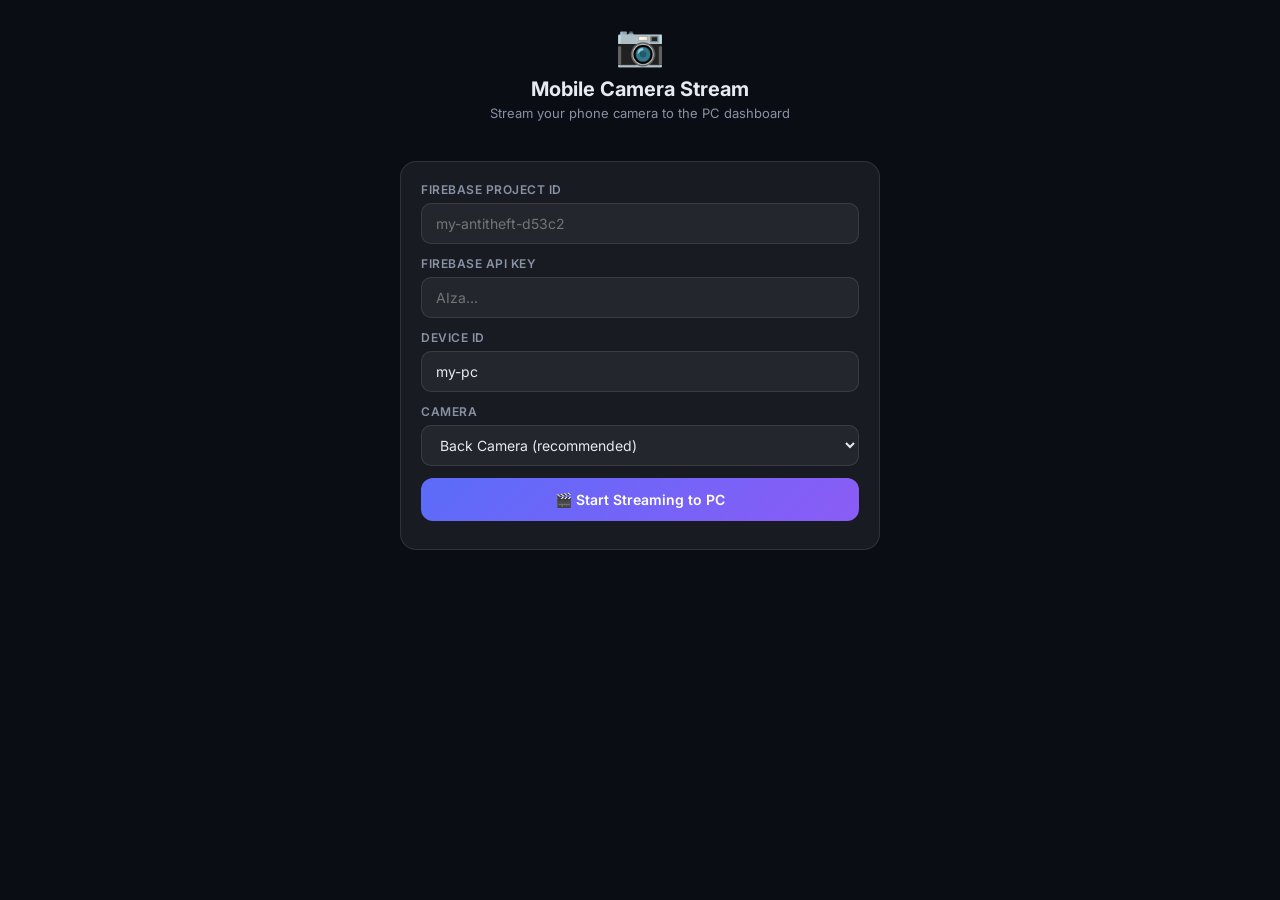
<file: mobile-cam.html>
<!DOCTYPE html>
<html lang="en">
<head>
  <meta charset="UTF-8"/>
  <meta name="viewport" content="width=device-width, initial-scale=1.0, maximum-scale=1.0, user-scalable=no"/>
  <title>📷 Mobile Camera — AntiTheft</title>
  <meta name="theme-color" content="#5b6cf9"/>
  <link href="https://fonts.googleapis.com/css2?family=Inter:wght@400;600;700&display=swap" rel="stylesheet"/>
  <style>
    *, *::before, *::after { box-sizing: border-box; margin: 0; padding: 0; }
    :root {
      --bg: #0a0d14; --surface: rgba(255,255,255,0.06);
      --border: rgba(255,255,255,0.1); --primary: #5b6cf9;
      --text: #e8eaf0; --muted: #8892a4; --radius: 16px;
    }
    body {
      font-family: 'Inter', sans-serif;
      background: var(--bg); color: var(--text);
      min-height: 100vh; display: flex; flex-direction: column;
      align-items: center; padding: 20px 16px;
    }
    h1 { font-size: 20px; font-weight: 700; margin-bottom: 4px; }
    .subtitle { color: var(--muted); font-size: 13px; margin-bottom: 20px; }
    .card {
      background: var(--surface); border: 1px solid var(--border);
      border-radius: var(--radius); padding: 20px; width: 100%;
      max-width: 480px; margin-bottom: 16px;
    }
    label { display: block; font-size: 12px; font-weight: 600;
      color: var(--muted); text-transform: uppercase; letter-spacing: 0.5px; margin-bottom: 6px; }
    input {
      width: 100%; padding: 11px 14px; background: rgba(255,255,255,0.05);
      border: 1px solid var(--border); border-radius: 10px; color: var(--text);
      font-size: 14px; font-family: inherit; outline: none; margin-bottom: 12px;
    }
    input:focus { border-color: var(--primary); }
    .btn {
      width: 100%; padding: 13px; border: none; border-radius: 12px;
      font-family: inherit; font-size: 14px; font-weight: 600; cursor: pointer;
      transition: all 0.2s; margin-bottom: 8px;
    }
    .btn-primary { background: linear-gradient(135deg,#5b6cf9,#8b5cf6); color: white; }
    .btn-danger  { background: linear-gradient(135deg,#ef4444,#dc2626); color: white; }
    .btn-secondary { background: rgba(255,255,255,0.07); border: 1px solid var(--border); color: var(--text); }
    .btn:disabled { opacity: 0.5; cursor: default; }
    #status-msg {
      text-align: center; font-size: 13px; padding: 12px;
      border-radius: 10px; margin-bottom: 12px;
    }
    .status-ok  { background: rgba(34,197,94,0.15); color: #86efac; }
    .status-err { background: rgba(239,68,68,0.15); color: #fca5a5; }
    .status-info{ background: rgba(91,108,249,0.15); color: #a5b4fc; }
    video {
      width: 100%; border-radius: 12px; background: #000;
      display: none; max-height: 300px; object-fit: cover;
    }
    .cam-wrap { position: relative; }
    .cam-indicator {
      position: absolute; top: 10px; left: 10px;
      background: rgba(0,0,0,0.6); border-radius: 8px;
      padding: 4px 10px; font-size: 12px; font-weight: 600;
      color: #ef4444; display: none;
    }
    .cam-indicator.live { display: block; animation: blink 1s infinite; }
    @keyframes blink { 0%,100%{opacity:1} 50%{opacity:0.3} }
    .stats { font-size: 12px; color: var(--muted); text-align: center; margin-top: 8px; }
    select {
      width: 100%; padding: 10px 14px; background: rgba(255,255,255,0.05);
      border: 1px solid var(--border); border-radius: 10px; color: var(--text);
      font-size: 14px; font-family: inherit; outline: none; margin-bottom: 12px;
    }
    .hidden { display: none !important; }
    .cam-controls { display: flex; gap: 8px; }
    .cam-controls .btn { margin-bottom: 0; }
  </style>
</head>
<body>

<div style="text-align:center; margin-bottom:20px;">
  <div style="font-size:40px; margin-bottom:8px;">📷</div>
  <h1>Mobile Camera Stream</h1>
  <p class="subtitle">Stream your phone camera to the PC dashboard</p>
</div>

<!-- Setup card -->
<div class="card" id="setup-card">
  <label>Firebase Project ID</label>
  <input id="in-pid" type="text" placeholder="my-antitheft-d53c2" autocomplete="off"/>
  <label>Firebase API Key</label>
  <input id="in-key" type="password" placeholder="AIza..." autocomplete="off"/>
  <label>Device ID</label>
  <input id="in-dev" type="text" placeholder="my-pc" value="my-pc" autocomplete="off"/>
  <label>Camera</label>
  <select id="cam-select">
    <option value="environment">Back Camera (recommended)</option>
    <option value="user">Front Camera (selfie)</option>
  </select>
  <button class="btn btn-primary" onclick="startStream()">🎬 Start Streaming to PC</button>
</div>

<!-- Stream card -->
<div class="card hidden" id="stream-card">
  <div id="status-msg" class="status-info">⏳ Connecting...</div>
  <div class="cam-wrap">
    <video id="cam-video" autoplay muted playsinline></video>
    <div class="cam-indicator" id="live-badge">🔴 LIVE</div>
  </div>
  <div class="stats" id="stats-text"></div>
  <div class="cam-controls" style="margin-top:12px;">
    <button class="btn btn-secondary" onclick="flipCamera()">🔄 Flip Camera</button>
    <button class="btn btn-danger" onclick="stopStream()">⏹ Stop</button>
  </div>
</div>

<script>
// ── Config ──────────────────────────────────────────────
const FS_BASE = pid =>
  `https://firestore.googleapis.com/v1/projects/${pid}/databases/(default)/documents`;

let PROJECT_ID = '', API_KEY = '', DEVICE_ID = 'my-pc';
let stream = null, canvas = null, ctx = null;
let streamTimer = null, frameCount = 0;
let currentFacing = 'environment';
let streaming = false;

// ── Load saved credentials ───────────────────────────────
window.onload = () => {
  const saved = JSON.parse(localStorage.getItem('antitheft_creds') || '{}');
  if (saved.pid) document.getElementById('in-pid').value = saved.pid;
  if (saved.key) document.getElementById('in-key').value = saved.key;
  if (saved.dev) document.getElementById('in-dev').value = saved.dev;
};

// ── Firestore helpers ────────────────────────────────────
async function patchCamFrame(b64, ts) {
  const mask = 'updateMask.fieldPaths=mobile_cam_frame&updateMask.fieldPaths=mobile_cam_time&updateMask.fieldPaths=mobile_cam_active';
  const url = `${FS_BASE(PROJECT_ID)}/devices/${DEVICE_ID}?key=${API_KEY}&${mask}`;
  await fetch(url, {
    method: 'PATCH',
    headers: { 'Content-Type': 'application/json' },
    body: JSON.stringify({ fields: {
      mobile_cam_frame: { stringValue: b64 },
      mobile_cam_time:  { stringValue: ts },
      mobile_cam_active:{ booleanValue: true }
    }})
  });
}

async function setCamInactive() {
  const mask = 'updateMask.fieldPaths=mobile_cam_active';
  const url = `${FS_BASE(PROJECT_ID)}/devices/${DEVICE_ID}?key=${API_KEY}&${mask}`;
  await fetch(url, {
    method: 'PATCH',
    headers: { 'Content-Type': 'application/json' },
    body: JSON.stringify({ fields: { mobile_cam_active: { booleanValue: false } }})
  });
}

// ── Camera start ─────────────────────────────────────────
async function startStream() {
  PROJECT_ID = document.getElementById('in-pid').value.trim();
  API_KEY    = document.getElementById('in-key').value.trim();
  DEVICE_ID  = document.getElementById('in-dev').value.trim() || 'my-pc';
  currentFacing = document.getElementById('cam-select').value;

  if (!PROJECT_ID || !API_KEY) {
    alert('Please enter Firebase credentials.'); return;
  }
  localStorage.setItem('antitheft_creds', JSON.stringify({ pid: PROJECT_ID, key: API_KEY, dev: DEVICE_ID }));

  setStatus('⏳ Starting camera...', 'info');
  document.getElementById('setup-card').classList.add('hidden');
  document.getElementById('stream-card').classList.remove('hidden');

  try {
    stream = await navigator.mediaDevices.getUserMedia({
      video: { facingMode: currentFacing, width: { ideal: 1280 }, height: { ideal: 720 } },
      audio: false
    });
    const video = document.getElementById('cam-video');
    video.srcObject = stream;
    video.style.display = 'block';
    video.onloadedmetadata = () => { video.play(); startFrameLoop(); };
  } catch (e) {
    setStatus('❌ Camera access denied: ' + e.message, 'err');
  }
}

function startFrameLoop() {
  canvas = document.createElement('canvas');
  const video = document.getElementById('cam-video');
  canvas.width  = Math.min(video.videoWidth,  1280);
  canvas.height = Math.min(video.videoHeight, 720);
  ctx = canvas.getContext('2d');
  streaming = true;
  document.getElementById('live-badge').classList.add('live');
  setStatus('🔴 Live — Streaming to PC dashboard', 'ok');
  captureFrame();
}

async function captureFrame() {
  if (!streaming) return;
  const video = document.getElementById('cam-video');
  ctx.drawImage(video, 0, 0, canvas.width, canvas.height);
  const b64 = canvas.toDataURL('image/jpeg', 0.6).split(',')[1];
  const ts = new Date().toISOString();
  try {
    await patchCamFrame(b64, ts);
    frameCount++;
    document.getElementById('stats-text').textContent =
      `Frames sent: ${frameCount} | Size: ~${Math.round(b64.length/1024)}KB | ${canvas.width}x${canvas.height}`;
  } catch(e) {
    document.getElementById('stats-text').textContent = 'Upload error: ' + e.message;
  }
  // ~3 fps: 333ms between frames for smoothness
  if (streaming) setTimeout(captureFrame, 333);
}

async function flipCamera() {
  currentFacing = currentFacing === 'environment' ? 'user' : 'environment';
  if (stream) { stream.getTracks().forEach(t => t.stop()); }
  streaming = false;
  try {
    stream = await navigator.mediaDevices.getUserMedia({
      video: { facingMode: currentFacing }, audio: false
    });
    const video = document.getElementById('cam-video');
    video.srcObject = stream;
    video.onloadedmetadata = () => { video.play(); startFrameLoop(); };
  } catch(e) { setStatus('❌ Flip failed: ' + e.message, 'err'); }
}

async function stopStream() {
  streaming = false;
  if (stream) stream.getTracks().forEach(t => t.stop());
  await setCamInactive();
  document.getElementById('cam-video').style.display = 'none';
  document.getElementById('live-badge').classList.remove('live');
  document.getElementById('stream-card').classList.add('hidden');
  document.getElementById('setup-card').classList.remove('hidden');
  setStatus('', 'info');
  frameCount = 0;
}

function setStatus(msg, type) {
  const el = document.getElementById('status-msg');
  el.textContent = msg;
  el.className = 'status-msg status-' + type;
}
</script>
</body>
</html>
</file>
